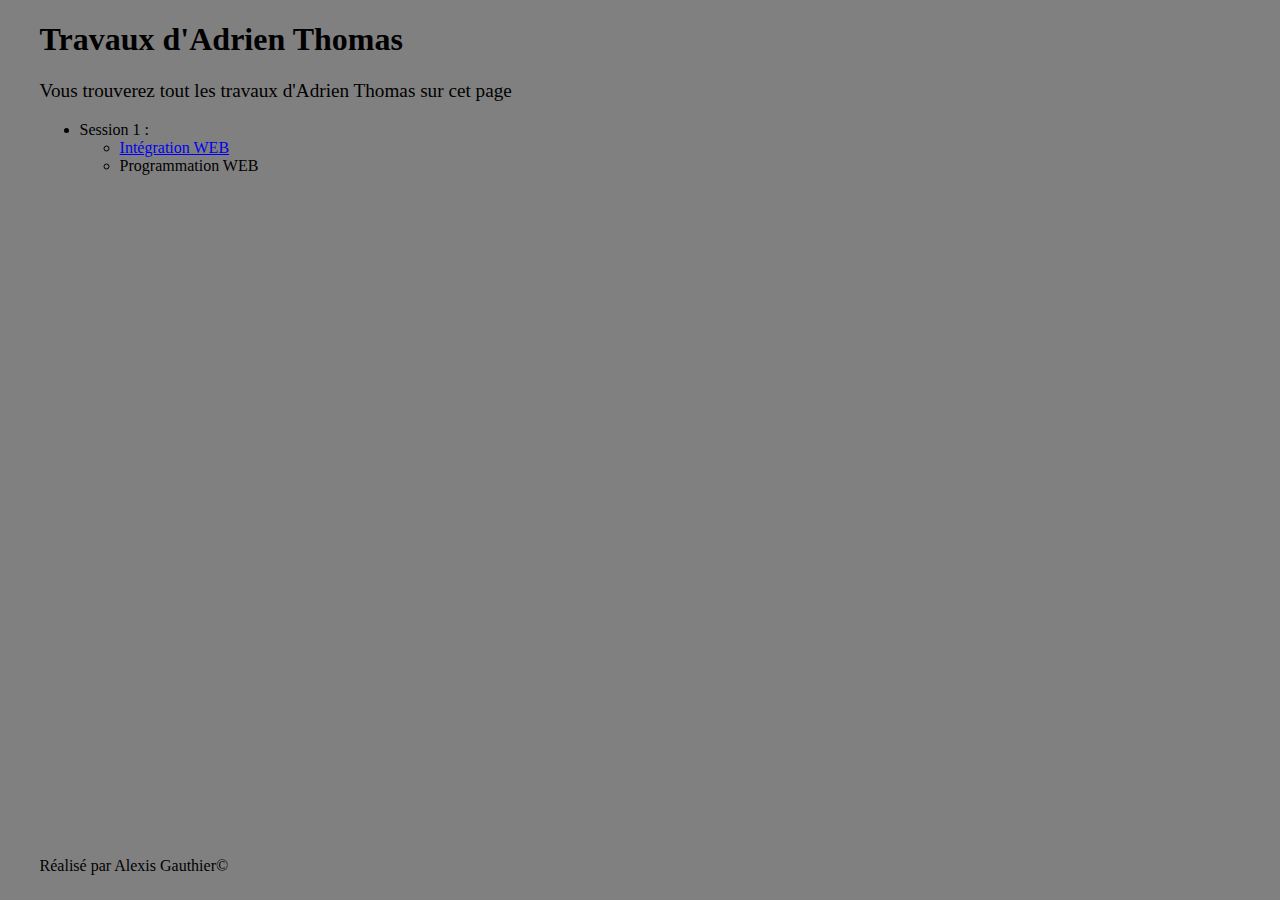
<file: etudiants/adrien/index.html>
<!DOCTYPE html>
<html lang="en">
<head>
    <meta charset="UTF-8">
    <meta name="viewport" content="width=device-width, initial-scale=1.0">
    <title>Document</title>
    <link rel="stylesheet" href="css/style.css">
</head>
<body>
    <div class="container">

    
    <header>
        <h1>Travaux d'Adrien Thomas</h1>
        <p>Vous trouverez tout les travaux d'Adrien Thomas sur cet page</p>
    </header>
    <main>
        <ul>
            <li>
                Session 1 : <br>
                <ul>
                    <li><a href="TP1/index.html" target="_blank">Intégration WEB</a></li>
                    <li>Programmation WEB</li>
                </ul>
            </li>
        </ul>
    </main>
    <footer>
        <p>Réalisé par Alexis Gauthier©</p>
    </footer>
</div>
</body>
</html>
</file>
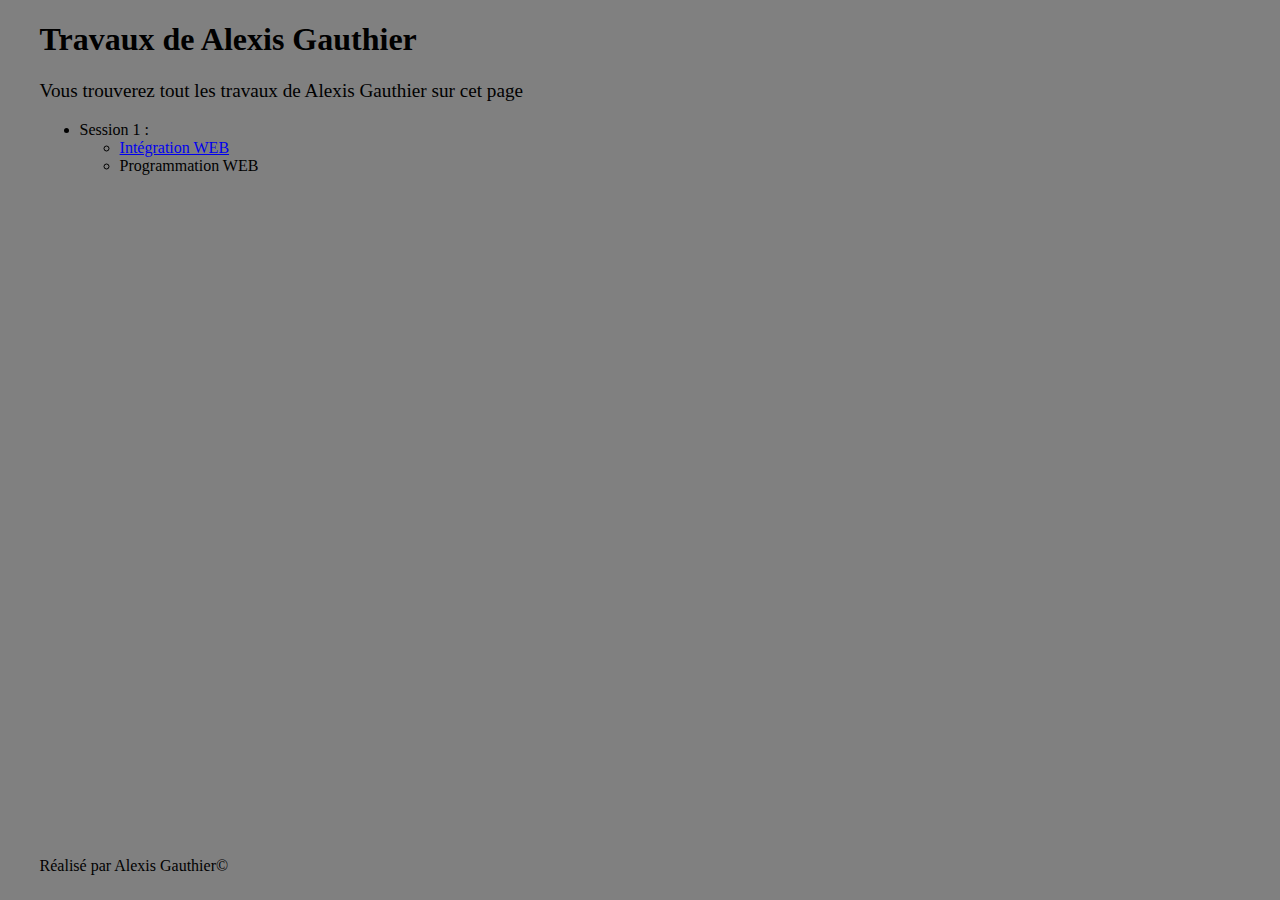
<file: etudiants/alexis/index.html>
<!DOCTYPE html>
<html lang="en">
<head>
    <meta charset="UTF-8">
    <meta name="viewport" content="width=device-width, initial-scale=1.0">
    <title>Document</title>
    <link rel="stylesheet" href="css/style.css">
</head>
<body>
    <div class="container">

    
    <header>
        <h1>Travaux de Alexis Gauthier</h1>
        <p>Vous trouverez tout les travaux de Alexis Gauthier sur cet page</p>
    </header>
    <main>
        <ul>
            <li>
                Session 1 : <br>
                <ul>
                    <li><a href="TP1/index.html" target="_blank">Intégration WEB</a></li>
                    <li>Programmation WEB</li>
                </ul>
            </li>
        </ul>
    </main>
    <footer>
        <p>Réalisé par Alexis Gauthier©</p>
    </footer>
</div>
</body>
</html>
</file>
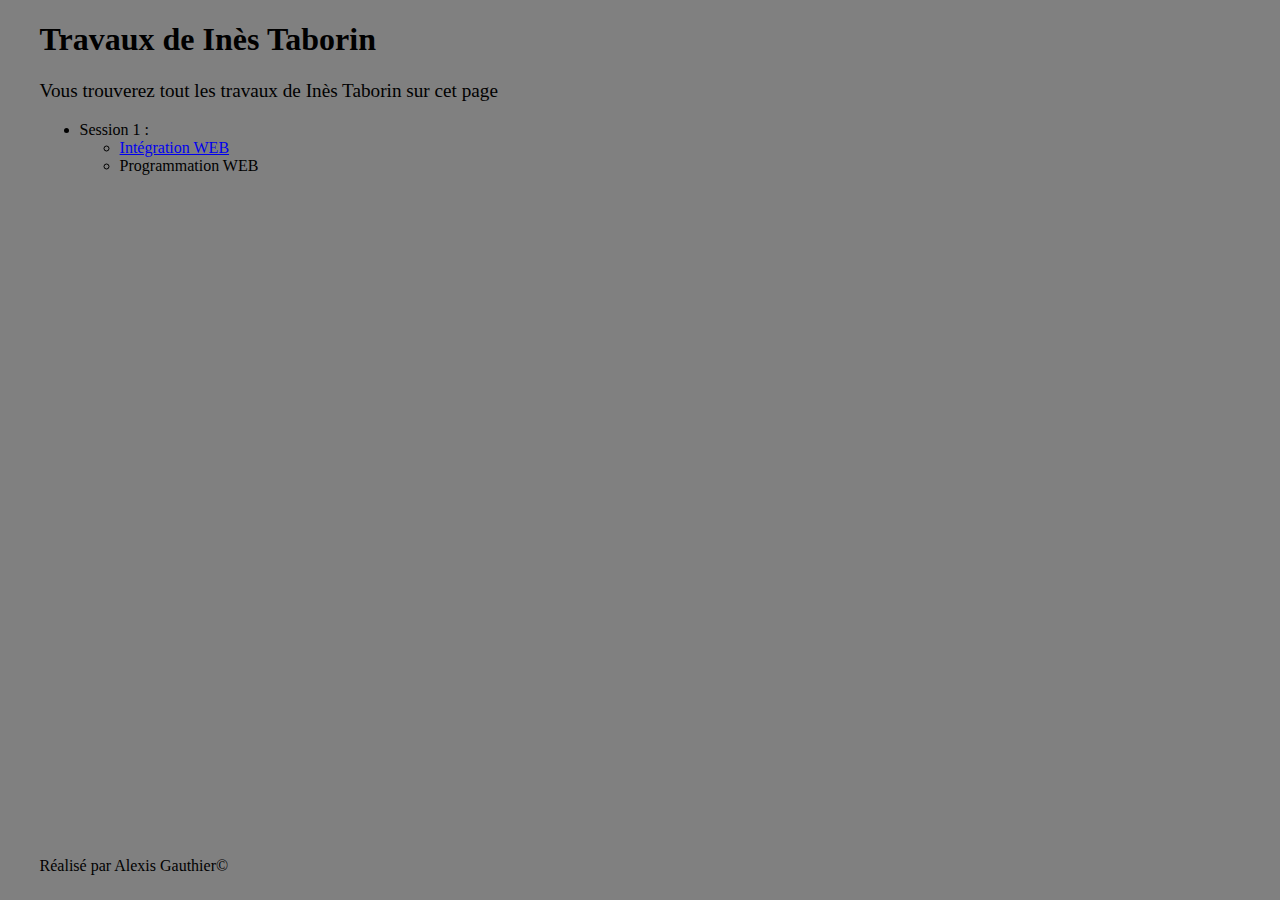
<file: etudiants/ines/index.html>
<!DOCTYPE html>
<html lang="en">
<head>
    <meta charset="UTF-8">
    <meta name="viewport" content="width=device-width, initial-scale=1.0">
    <title>Document</title>
    <link rel="stylesheet" href="css/style.css">
</head>
<body>
    <div class="container">

    
    <header>
        <h1>Travaux de Inès Taborin</h1>
        <p>Vous trouverez tout les travaux de Inès Taborin sur cet page</p>
    </header>
    <main>
        <ul>
            <li>
                Session 1 : <br>
                <ul>
                    <li><a href="TP1/index.html" target="_blank">Intégration WEB</a></li>
                    <li>Programmation WEB</li>
                </ul>
            </li>
        </ul>
    </main>
    <footer>
        <p>Réalisé par Alexis Gauthier©</p>
    </footer>
</div>
</body>
</html>
</file>
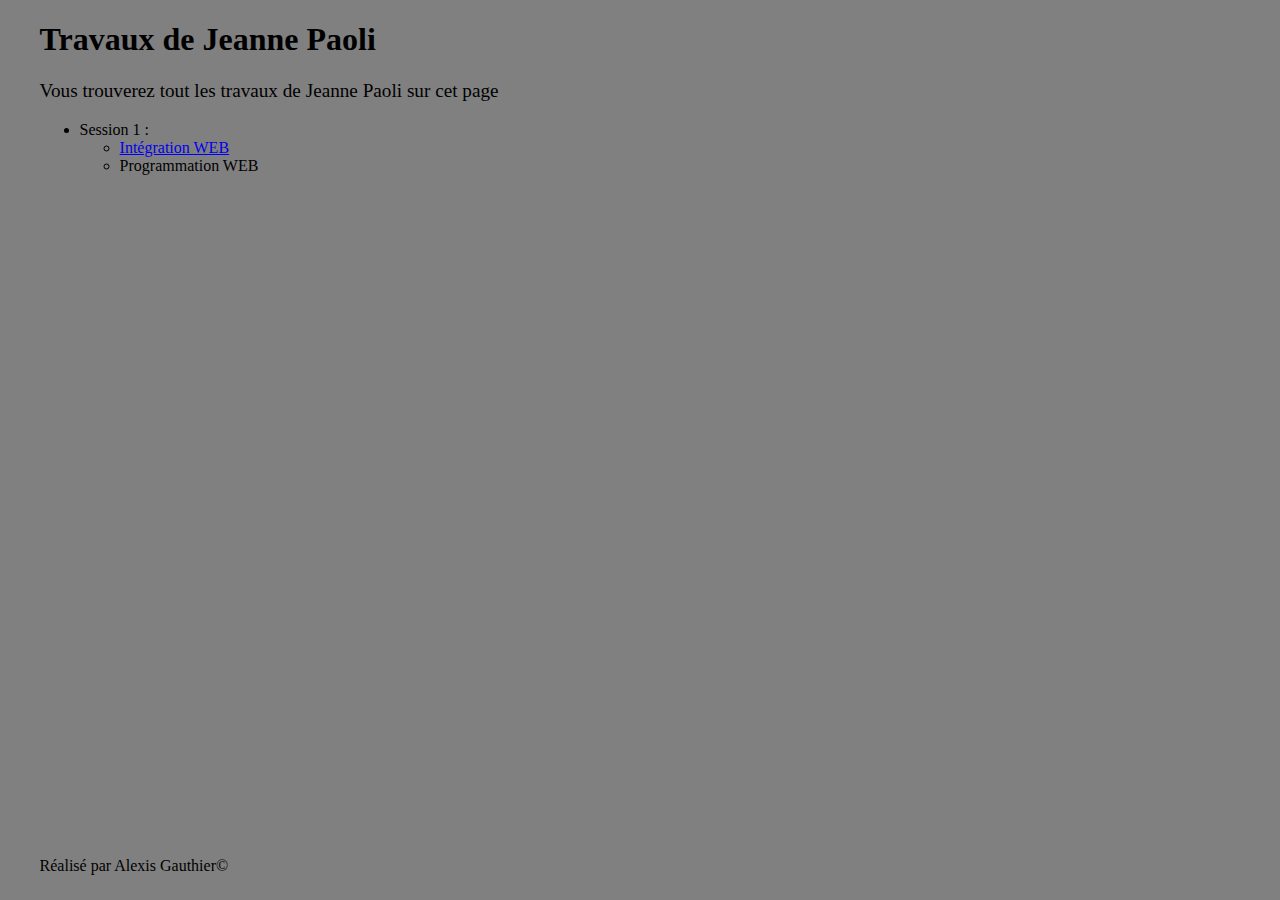
<file: etudiants/jeanne/index.html>
<!DOCTYPE html>
<html lang="en">
<head>
    <meta charset="UTF-8">
    <meta name="viewport" content="width=device-width, initial-scale=1.0">
    <title>Document</title>
    <link rel="stylesheet" href="css/style.css">
</head>
<body>
    <div class="container">

    
    <header>
        <h1>Travaux de Jeanne Paoli</h1>
        <p>Vous trouverez tout les travaux de Jeanne Paoli sur cet page</p>
    </header>
    <main>
        <ul>
            <li>
                Session 1 : <br>
                <ul>
                    <li><a href="TP1/index.html" target="_blank">Intégration WEB</a></li>
                    <li>Programmation WEB</li>
                </ul>
            </li>
        </ul>
    </main>
    <footer>
        <p>Réalisé par Alexis Gauthier©</p>
    </footer>
</div>
</body>
</html>
</file>
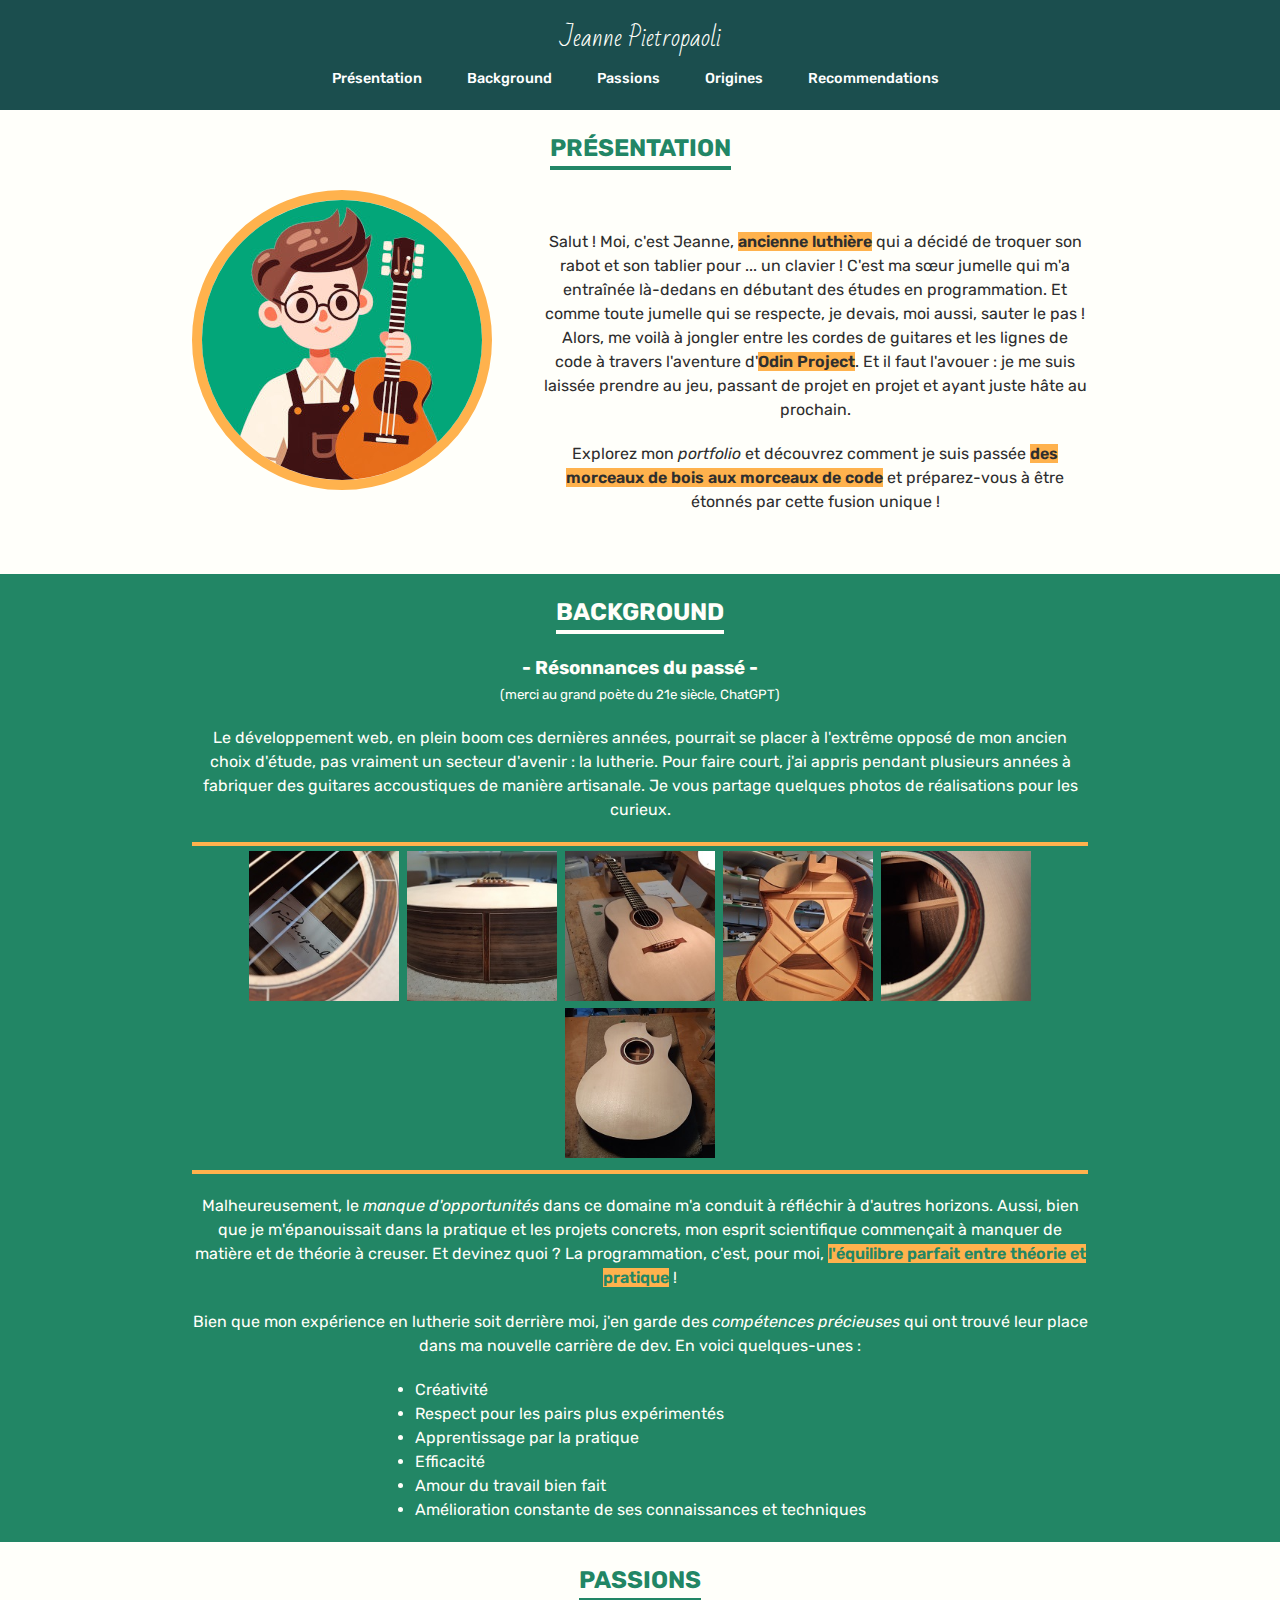
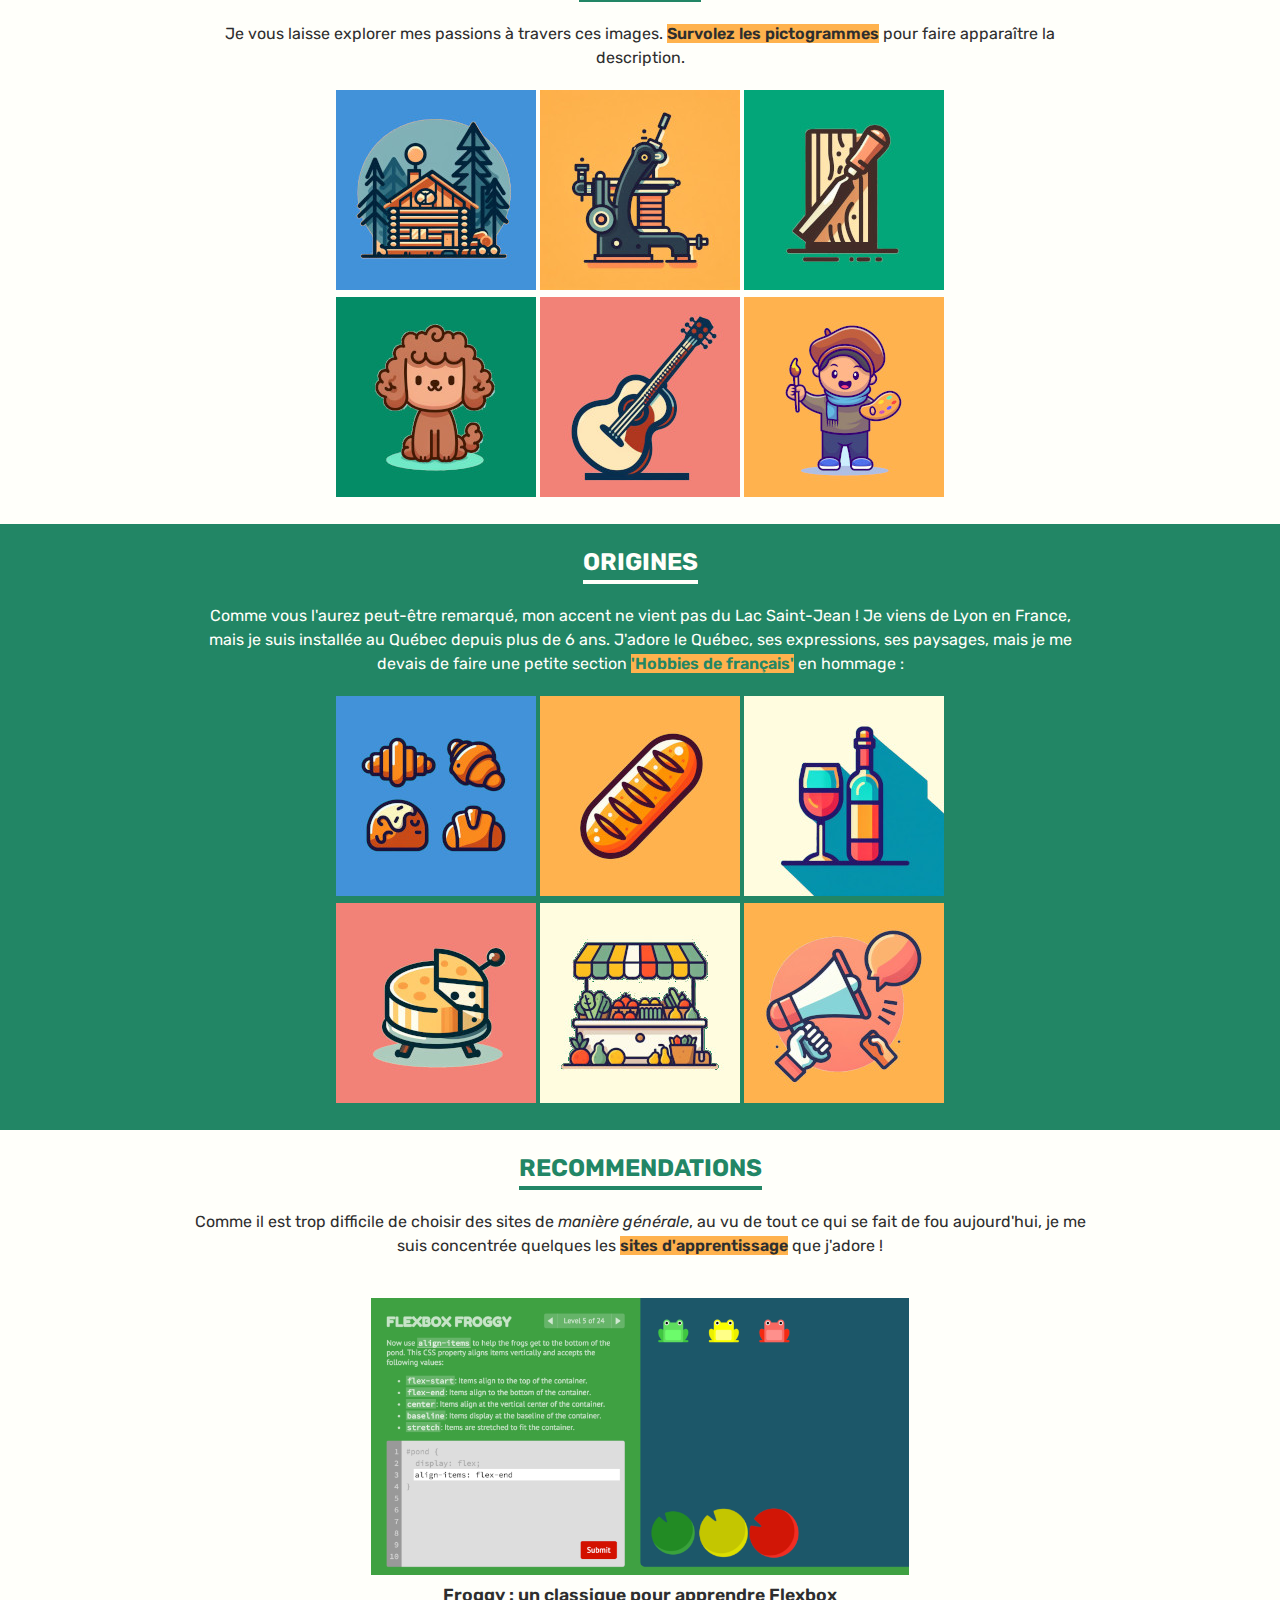
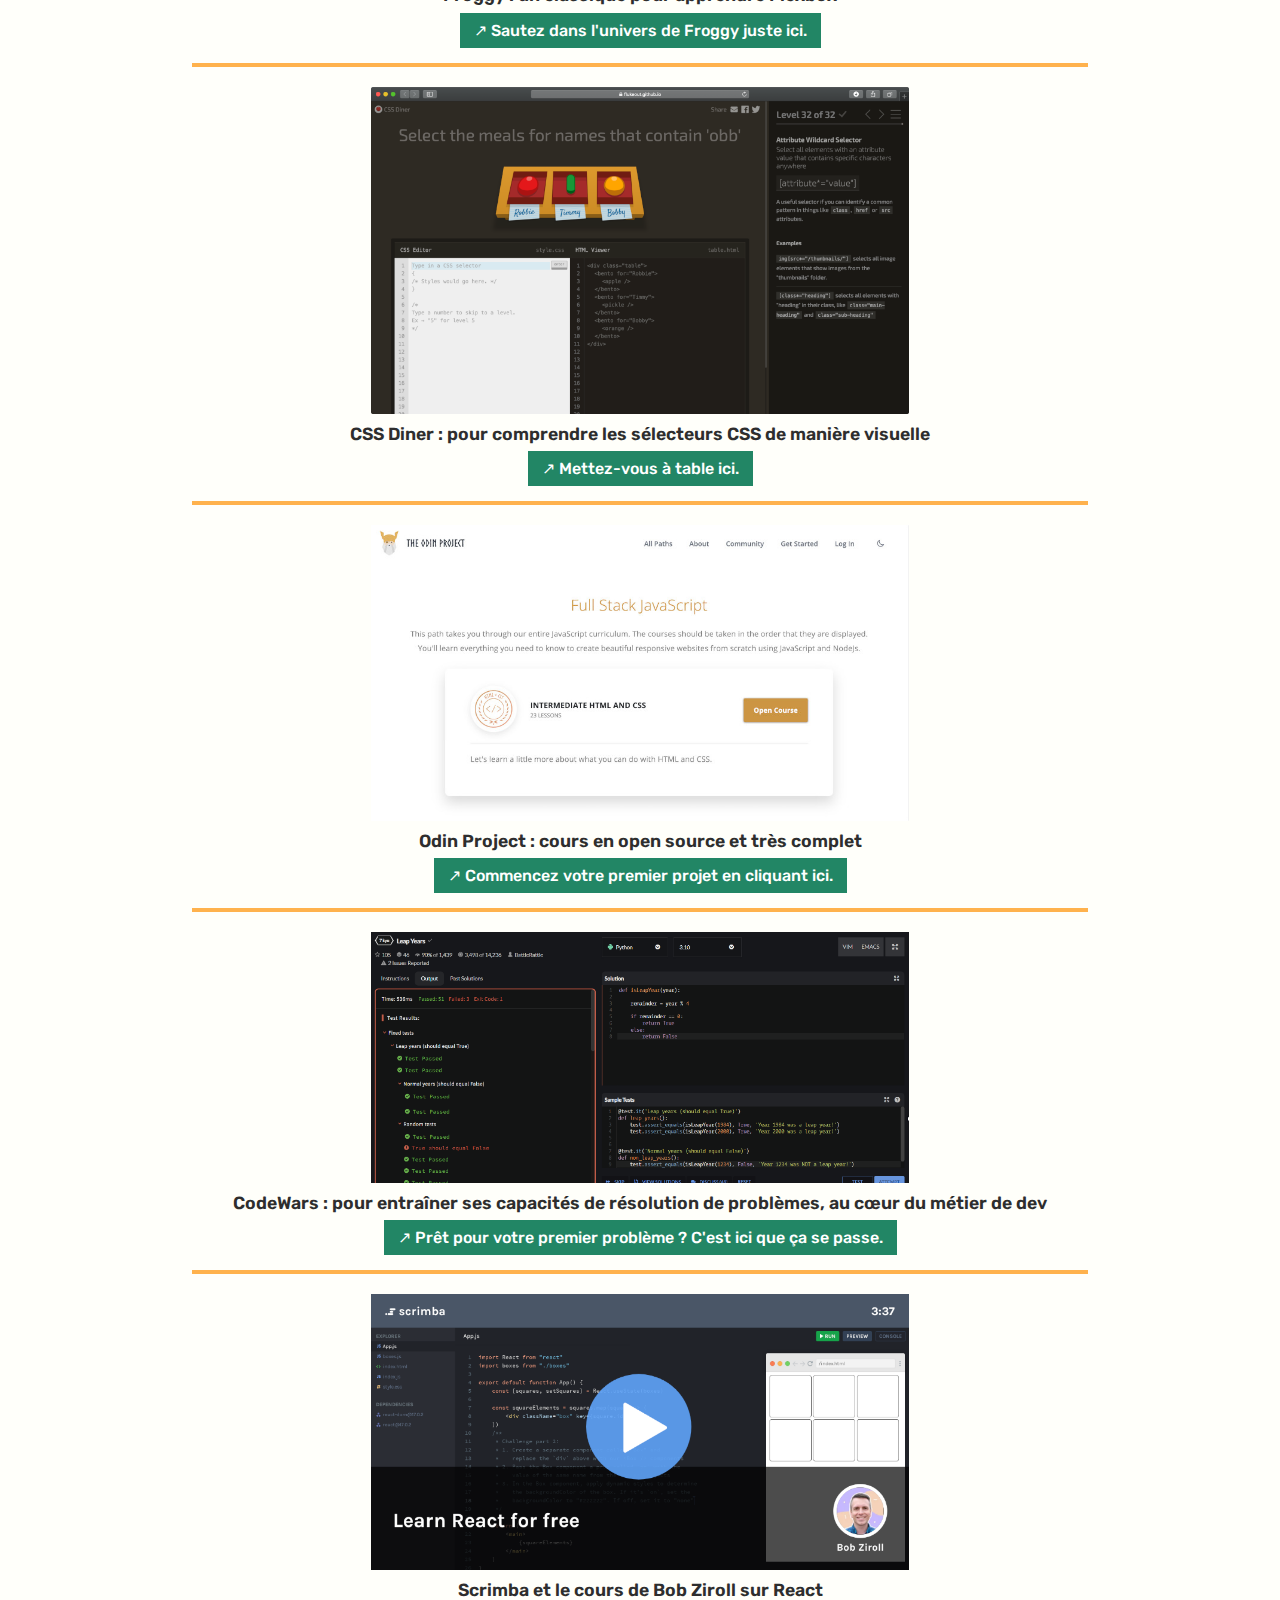
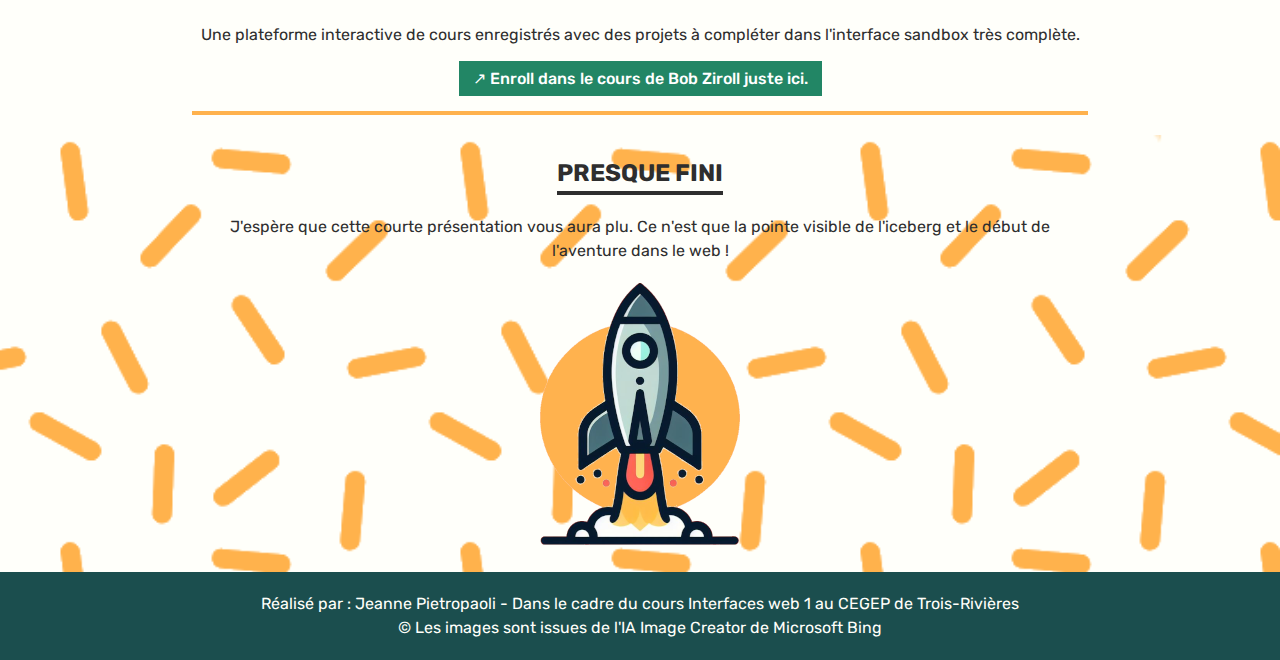
<file: etudiants/jeanne/TP1/index.html>
<!DOCTYPE html>
<html lang="fr">
<head>
    <meta charset="UTF-8">
    <meta name="viewport" content="width=device-width, initial-scale=1.0">
    <title>About me</title>
    <link rel="stylesheet" href="css/style.css">
    <link rel="icon" type="image/x-icon" href="images/favicon.png">
</head>
<body>
    <header>
        <div class="container">
            <h1>Jeanne Pietropaoli</h1>
            <nav>
                <ul>
                    <li><a href="#presentation">Présentation</a></li>
                    <li><a href="#background">Background</a></li>
                    <li><a href="#passions">Passions</a></li>
                    <li><a href="#origines">Origines</a></li>
                    <li><a href="#recommendations">Recommendations</a></li>
                </ul>
            </nav>
        </div>
    </header>

    <main>
        <section id="presentation">
            <div class="container">
                <h2>Présentation</h2>
                <img src="images/illustration-profil.jpg" alt="illustration numérique à partir d'un auto-portrait, une guitare à la main">
                <div class="presentation--paragraphs-container">
                    <p>
                        Salut ! Moi, c'est Jeanne, <strong>ancienne luthière</strong> qui a décidé de troquer son rabot et son tablier pour ... un clavier ! C'est ma sœur jumelle qui m'a entraînée là-dedans en débutant des études en programmation. Et comme toute jumelle qui se respecte, je devais, moi aussi, sauter le pas ! Alors, me voilà à jongler entre les cordes de guitares et les lignes de code à travers l'aventure d'<strong>Odin Project</strong>. Et il faut l'avouer : je me suis laissée prendre au jeu, passant de projet en projet et ayant juste hâte au prochain.
                    </p>
                    <p>
                        Explorez mon <em>portfolio</em> et découvrez comment je suis passée <strong>des morceaux de bois aux morceaux de code</strong> et préparez-vous à être étonnés par cette fusion unique !
                    </p>
                </div>
            </div>
        </section>

        <section id="background">
            <div class="container">
                <h2>Background</h2>
                <h3>- Résonnances du passé -</h3>
                <small>(merci au grand poète du 21e siècle, ChatGPT)</small>
                <p>
                    Le développement web, en plein boom ces dernières années, pourrait se placer à l'extrême opposé de mon ancien choix d'étude, pas vraiment un secteur d'avenir : la lutherie. Pour faire court, j'ai appris pendant plusieurs années à fabriquer des guitares accoustiques de manière artisanale. Je vous partage quelques photos de réalisations pour les curieux.
                </p>
                <div class="background--images-container">
                    <img src="images/guitare1.jpeg" alt="photo d'une rosace et étiquette d'une guitare">
                    <img src="images/guitare2.jpeg" alt="photo de la jointure basse d'une caisse de guitare">
                    <img src="images/guitare3.jpeg" alt="photo d'une guitare vue de haut">
                    <img src="images/guitare4.jpeg" alt="photo de l'intérieur d'une guitare en cours de fabrication">
                    <img src="images/guitare5.jpeg" alt="photo d'une rosace de guitare">
                    <img src="images/guitare6.jpeg" alt="photo du corps d'une guitare à pan coupé">
                </div>
                <p>
                    Malheureusement, le <em>manque d'opportunités</em> dans ce domaine m'a conduit à réfléchir à d'autres horizons. Aussi, bien que je m'épanouissait dans la pratique et les projets concrets, mon esprit scientifique commençait à manquer de matière et de théorie à creuser. Et devinez quoi ? La programmation, c'est, pour moi, <strong>l'équilibre parfait entre théorie et pratique</strong> !
                </p>
                <p>
                    Bien que mon expérience en lutherie soit derrière moi, j'en garde des <em>compétences précieuses</em> qui ont trouvé leur place dans ma nouvelle carrière de dev. En voici quelques-unes :
                </p>
                <ul>
                    <li>Créativité</li>
                    <li>Respect pour les pairs plus expérimentés</li>
                    <li>Apprentissage par la pratique</li>
                    <li>Efficacité</li>
                    <li>Amour du travail bien fait</li>
                    <li>Amélioration constante de ses connaissances et techniques</li>
                </ul>
            </div>
        </section>

        <section id="passions">
            <div class="container">
                <h2>Passions</h2>
                <p>Je vous laisse explorer mes passions à travers ces images. <strong>Survolez les pictogrammes</strong> pour faire apparaître la description.
                </p>
                <div class="container">
                    <figure>
                        <img src="images/pictogramme-chalet.jpg" alt="illustration numérique d'un chalet dans les bois">
                        <figcaption>La vie au chalet</figcaption>
                    </figure>
                    <figure>
                        <img src="images/pictogramme-machine-tattoo.jpg" alt="illustration numérique d'une machine à tatouer">
                        <figcaption>Le tatouage néotrad</figcaption>
                    </figure>
                    <figure>
                        <img src="images/pictogramme-ciseau-bois.jpg" alt="illustration numérique d'un ciseau à bois">
                        <figcaption>Le travail du bois</figcaption>
                    </figure>
                    <figure>
                        <img src="images/pictogramme-chien.jpg" alt="illustration numérique d'un chien">
                        <figcaption>Les chiens</figcaption>
                    </figure>
                    <figure>
                        <img src="images/pictogramme-guitare.jpg" alt="illustration numérique d'un guitare">
                        <figcaption>La guitare</figcaption>
                    </figure>
                    <figure>
                        <img src="images/pictogramme-peintre.jpg" alt="illustration numérique d'un peintre">
                        <figcaption>La peinture / dessin</figcaption>
                    </figure>
                </div>
            </div>
        </section>

        <section id="origines">
            <div class="container">
                <h2>Origines</h2>
                <p>
                    Comme vous l'aurez peut-être remarqué, mon accent ne vient pas du Lac Saint-Jean ! Je viens de Lyon en France, mais je suis installée au Québec depuis plus de 6 ans. J'adore le Québec, ses expressions, ses paysages, mais je me devais de faire une petite section <strong>'Hobbies de français'</strong> en hommage :
                </p>
                <div class="container">
                    <figure>
                        <img src="images/pictogramme-viennoiseries.jpg" alt="illustration numérique de viennoiseries">
                        <figcaption>Les viennoiseries</figcaption>
                    </figure>
                    <figure>
                        <img src="images/pictogramme-baguette.jpg" alt="illustration numérique d'une baguette de pain">
                        <figcaption>Les vraies baguettes</figcaption>
                    </figure>
                    <figure>
                        <img src="images/pictogramme-vin.jpg" alt="illustration numérique d'un verre et d'une bouteille de vin">
                        <figcaption>Piège : je ne bois pas !</figcaption>
                    </figure>
                    <figure>
                        <img src="images/pictogramme-fromage.jpg" alt="illustration numérique d'une meule de fromage">
                        <figcaption>Le fromage</figcaption>
                    </figure>
                    <figure>
                        <img src="images/pictogramme-marche.jpg" alt="illustration numérique d'un marché de fruits et légumes">
                        <figcaption>Les petits marchés</figcaption>
                    </figure>
                    <figure>
                        <img src="images/pictogramme-debat.jpg" alt="illustration numérique d'un mégaphone et d'une bulle de parole">
                        <figcaption>Les débats animés</figcaption>
                    </figure>
                </div>
            </div>
        </section>

        <section id="recommendations">
            <div class="container">
                <h2>Recommendations</h2>
                <p>Comme il est trop difficile de choisir des sites de <em>manière générale</em>, au vu de tout ce qui se fait de fou aujourd'hui, je me suis concentrée quelques les <strong>sites d'apprentissage</strong> que j'adore !</p>

                <figure>
                    <img src="images/froggy-screenshot.png" alt="screenshot du site Froggy">
                    <figcaption>
                        <h3>Froggy : un classique pour apprendre Flexbox</h3>
                        <a href="https://flexboxfroggy.com/#fr" target="_blank">&#x2197; Sautez dans l'univers de Froggy juste ici.</a>
                    </figcaption>
                </figure>

                <figure>
                    <img src="images/css-diner-screenshot.png" alt="screenshot du CSS Diner">
                    <figcaption>
                        <h3>CSS Diner : pour comprendre les sélecteurs CSS de manière visuelle</h3>
                        <a href="https://flukeout.github.io/" target="_blank">&#x2197; Mettez-vous à table ici.</a>
                    </figcaption>
                </figure>

                <figure>
                    <img src="images/odin-project-screenshot.jpg" alt="screenshot du site Odin Project">
                    <figcaption>
                        <h3>Odin Project : cours en open source et très complet</h3>
                        <a href="https://www.theodinproject.com/" target="_blank">&#x2197; Commencez votre premier projet en cliquant ici.</a>
                    </figcaption>
                </figure>

                <figure>
                    <img src="images/codewars-screenshot.png" alt="screenshot du site CodeWars">
                    <figcaption>
                        <h3>CodeWars : pour entraîner ses capacités de résolution de problèmes, au cœur du métier de dev</h3>
                        <a href="https://www.codewars.com/" target="_blank">&#x2197; Prêt pour votre premier problème ? C'est ici que ça se passe.</a>
                    </figcaption>
                </figure>

                <figure>
                    <img src="images/scrimba-screenshot.png" alt="screenshot du site Scrimba">
                    <figcaption>
                        <h3>Scrimba et le cours de Bob Ziroll sur React</h3>
                        <p>Une plateforme interactive de cours enregistrés avec des projets à compléter dans l'interface sandbox très complète.</p>
                        <a href="https://scrimba.com/learn/learnreact" target="_blank">&#x2197; Enroll dans le cours de Bob Ziroll juste ici.</a>
                    </figcaption>
                </figure>
            </div>
        </section>

        <section id="conclusion">
            <div class="container">
                <h2>Presque fini</h2>
                <p>J'espère que cette courte présentation vous aura plu. Ce n'est que la pointe visible de l'iceberg et le début de l'aventure dans le web !</p>
                <img src="images/pictogramme-fusee.png" alt="illustration numérique d'une fusée">
            </div>
        </section>
    </main>


    <footer>
        <div class="container">
            <p>Réalisé par : Jeanne Pietropaoli - Dans le cadre du cours Interfaces web 1 au CEGEP de Trois-Rivières</p>
            <p>© Les images sont issues de l'IA Image Creator de Microsoft Bing</p>
        </div>
    </footer>

</body>
</html>
</file>
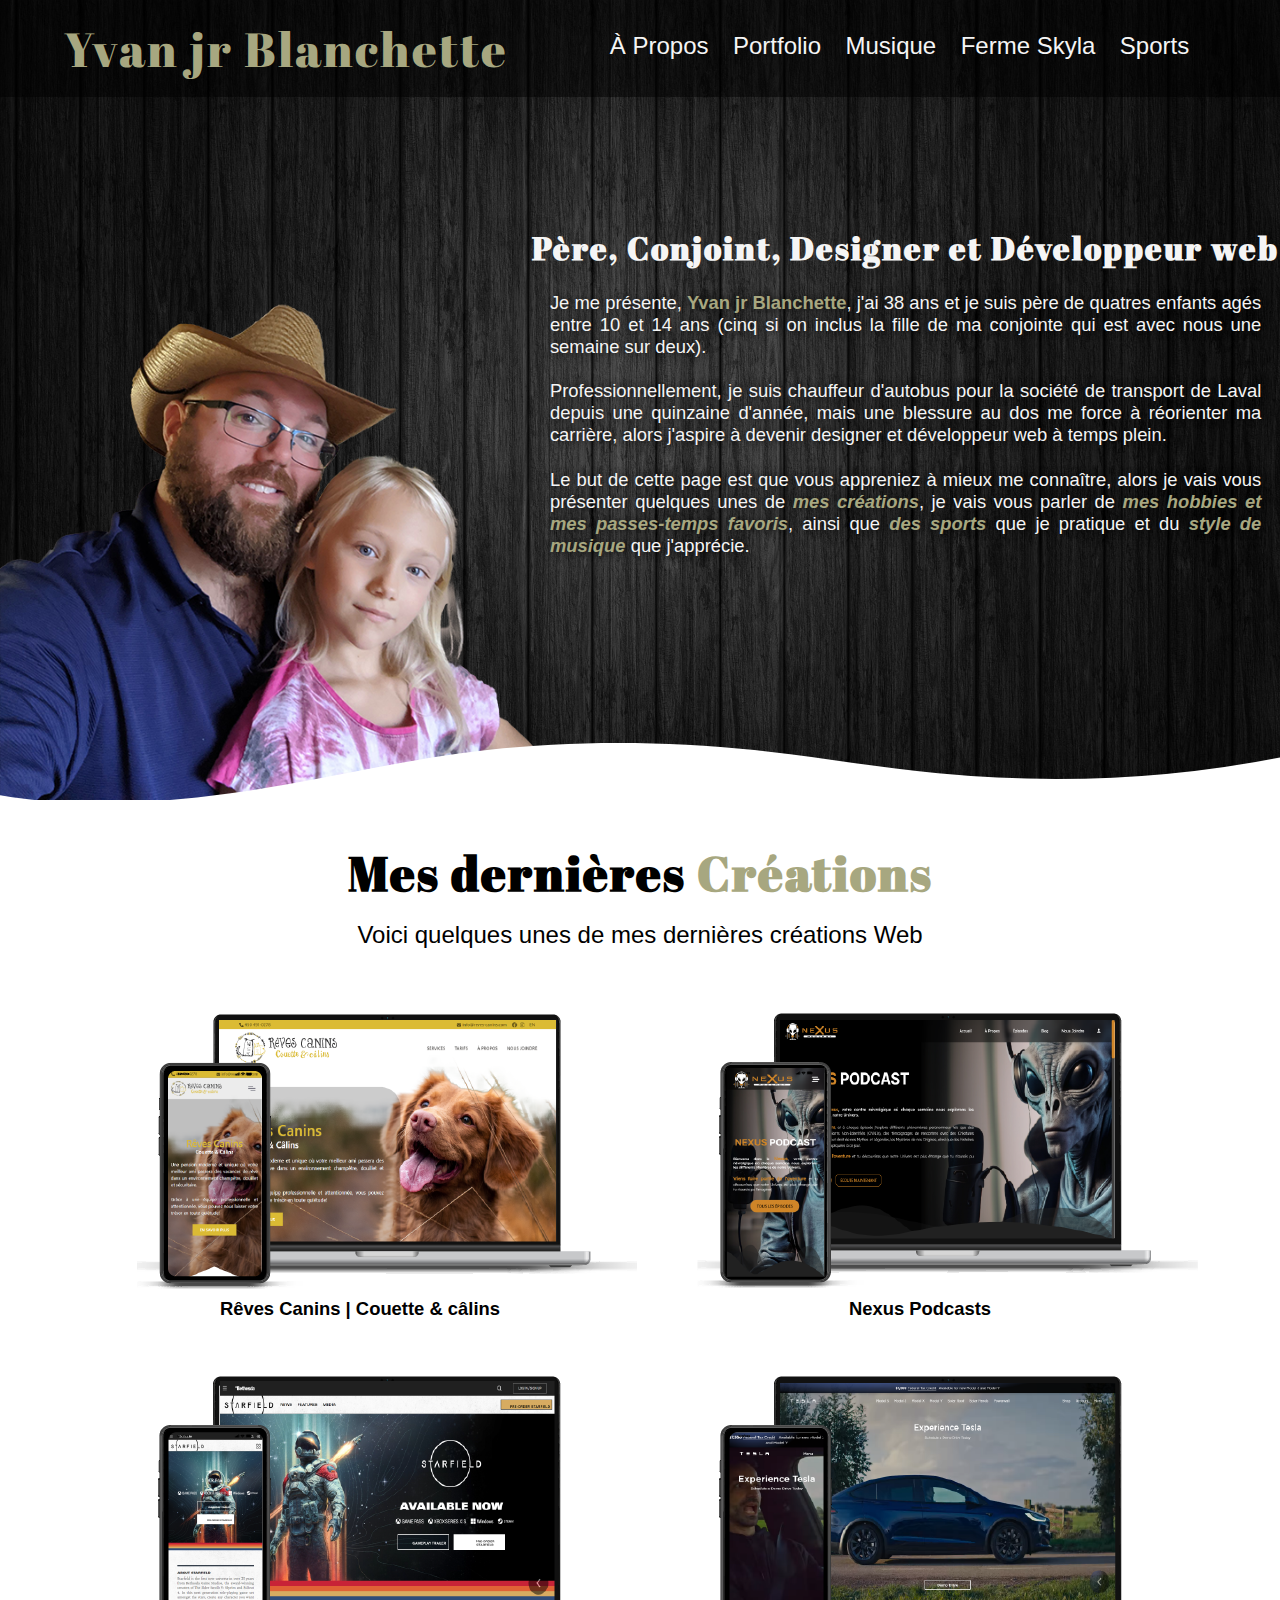
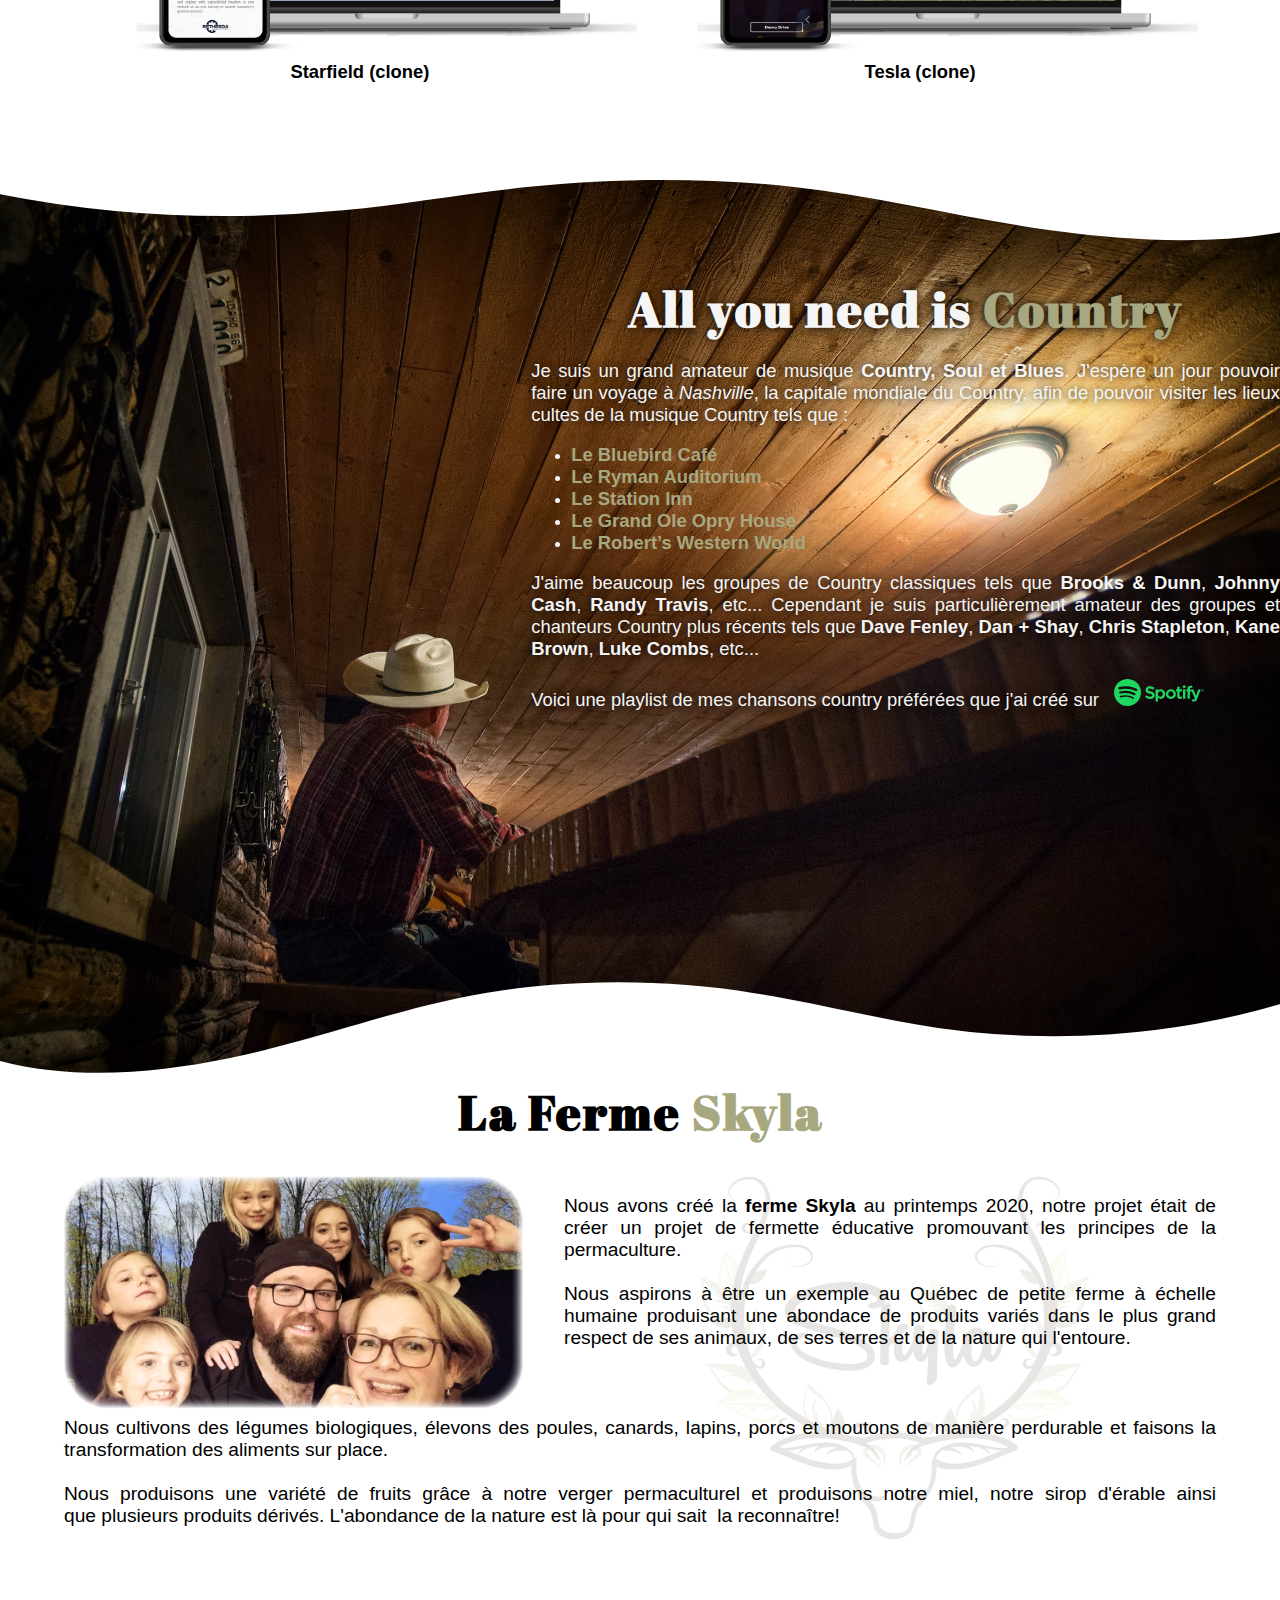
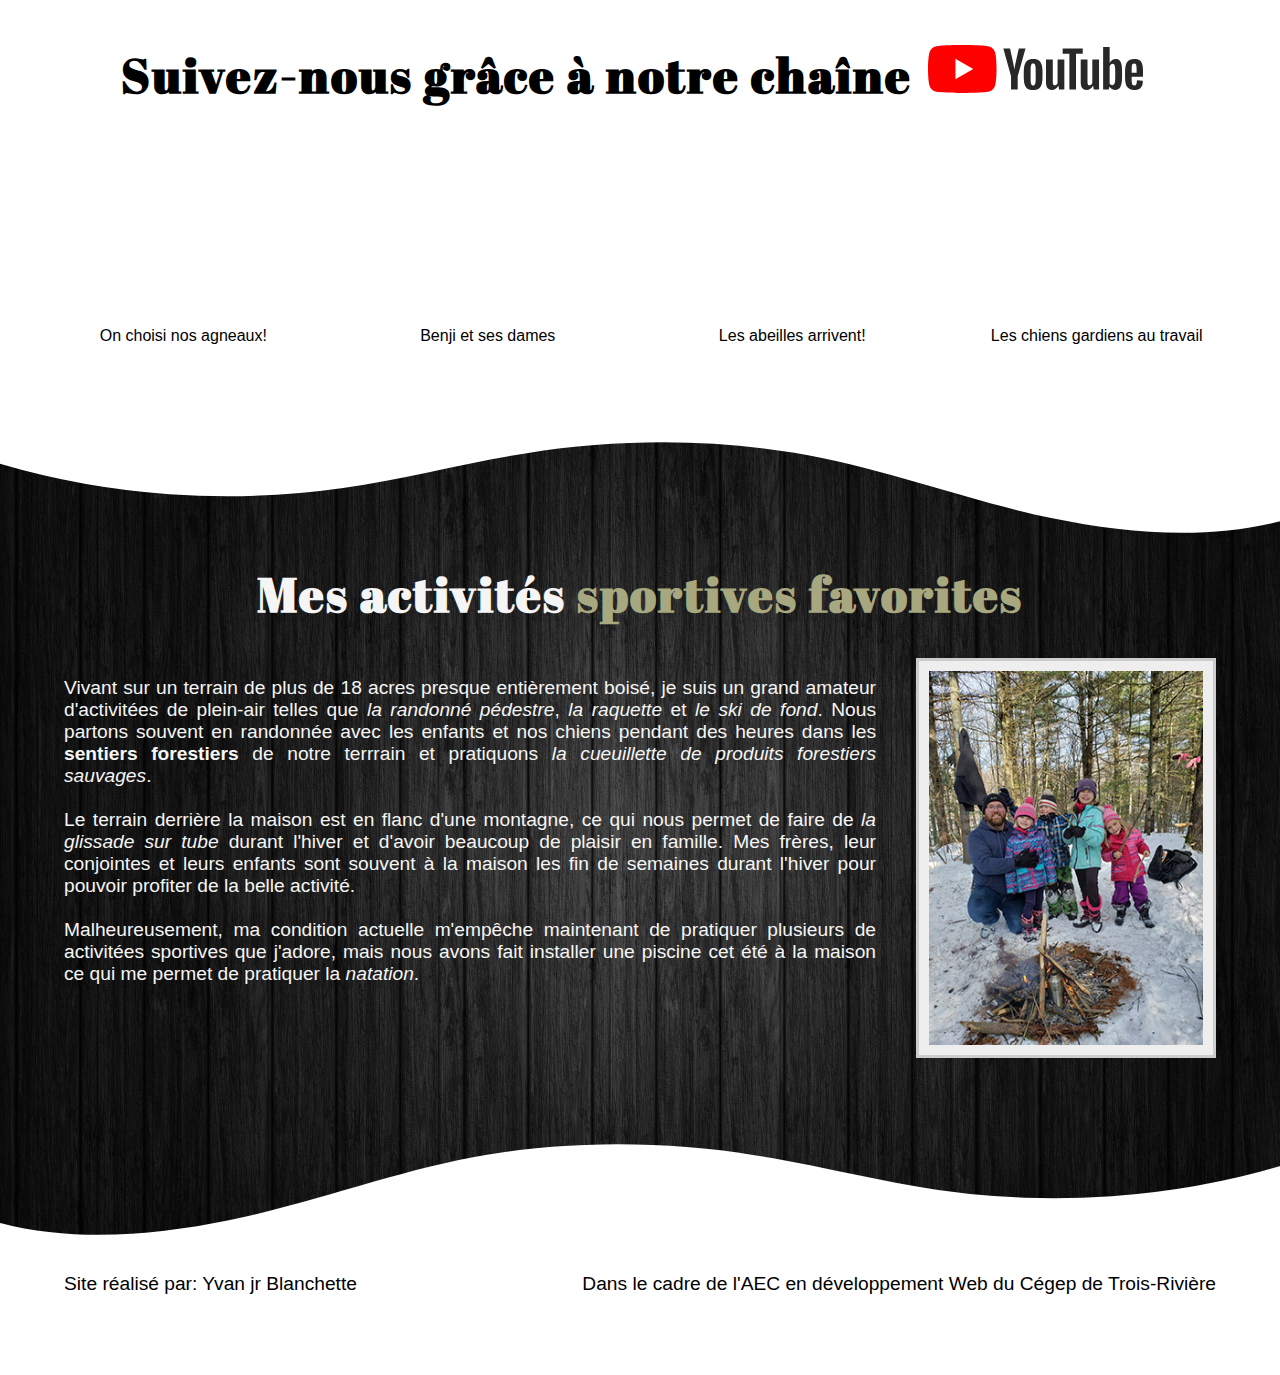
<file: etudiants/YvanjrBlanchette/IntegrationWeb1/TP1/index.html>
<!DOCTYPE html>
<html lang="en">

<head>
    <meta charset="UTF-8">
    <meta name="viewport" content="width=device-width, initial-scale=1.0">
    <title>TP1-Blanchette-Yvanjr</title>

    <link rel="stylesheet" href="style.css">

</head>

<body>
    <header>
        <!-- Navigation bar -->
        <nav>
            <a href="#" class="navbar-brand">Yvan jr Blanchette</a>
            <ul class="navbar-nav">
                <li class="nav-item"><a class="nav-link" href="#aboutMe">À Propos</a></li>
                <li class="nav-item"><a class="nav-link" href="#portfolio">Portfolio</a></li>
                <li class="nav-item"><a class="nav-link" href="#allYouNeedIsCountry">Musique</a></li>
                <li class="nav-item"><a class="nav-link" href="#SkylaFarm">Ferme Skyla</a></li>
                <li class="nav-item"><a class="nav-link" href="#sports">Sports</a></li>
            </ul>
        </nav>
    </header>





    <main>
        <!--! Aboutme section -->
        <section id="aboutMe">
            <div class="container">
                <!-- Content start -->
                <img class="about-img" src="./img/Yvan.png" alt="Photo de Yvan">
                <div class="box">
                    <h1>Père, Conjoint, Designer et Développeur web</h1>
                    <p>Je me présente, <span class="accent"><b>Yvan jr Blanchette</b></span>, j'ai 38 ans et je suis
                        père de
                        quatres enfants agés entre 10
                        et
                        14 ans (cinq si on
                        inclus la fille de ma conjointe qui est avec nous une semaine sur deux).</p>

                    <p>Professionnellement, je suis chauffeur d'autobus pour la société de transport de Laval depuis une
                        quinzaine d'année, mais une blessure au dos me force à réorienter ma carrière, alors j'aspire à
                        devenir designer et développeur web à temps plein.</p>

                    <p>Le but de cette page est que vous appreniez à mieux me connaître, alors je vais vous présenter
                        quelques unes de <a href="#portfolio"><em>mes créations</em></a>,
                        je vais vous parler de <a href="#SkylaFarm"><em>mes hobbies et mes passes-temps
                                favoris</em></a>, ainsi
                        que
                        <a href="#sports"><em>des sports</em></a> que je pratique et du <a
                            href="#allYouNeedIsCountry"><em>style de
                                musique</em></a> que
                        j'apprécie.
                    </p>
                </div>
            </div>
        </section>





        <!--! Portfolio section -->
        <section id="portfolio">
            <!-- Shape divider top -->
            <div class="Shape-divider-top">
                <svg data-name="Layer 1" xmlns="http://www.w3.org/2000/svg" viewBox="0 0 1200 180"
                    preserveAspectRatio="none">
                    <path
                        d="M985.66,92.83C906.67,72,823.78,31,743.84,14.19c-82.26-17.34-168.06-16.33-250.45.39-57.84,11.73-114,31.07-172,41.86A600.21,600.21,0,0,1,0,27.35V120H1200V95.8C1132.19,118.92,1055.71,111.31,985.66,92.83Z"
                        class="shape-fill"></path>
                </svg>
            </div>

            <div class="container">
                <!-- Content start -->
                <h2>Mes dernières <span class="accent">Créations</span></h2>
                <p>Voici quelques unes de mes dernières créations Web</p>

                <div class="thumbnails">
                    <a target="_blank" href="https://reves-canins.com">
                        <figure><img src="./img/Mockup-RevesCanins-clearBg.png" alt="Rêves Canins">
                            <figcaption>Rêves Canins | Couette & câlins</figcaption>
                        </figure>
                    </a>
                    <a target="_blank" href="https://evanswebdesign.tech/NexusPodcast/">
                        <figure><img src="./img/Mockup-NexusPC-clearBg.png" alt="Nexus Podcast">
                            <figcaption>Nexus Podcasts</figcaption>
                        </figure>
                    </a>
                    <a target="_blank" href="https://evanswebdesign.tech/Starfield/">
                        <figure><img src="./img/Mockup-Starfield-clearBg.png" alt="Starfield">
                            <figcaption>Starfield (clone)</figcaption>
                        </figure>
                    </a>
                    <a target="_blank" href="https://evanswebdesign.tech/Tesla/">
                        <figure><img src="./img/Mockup-Tesla-clearBg.png" alt="Tesla">
                            <figcaption>Tesla (clone)</figcaption>
                        </figure>
                    </a>
                </div>
            </div>

            <!-- Shape divider bottom -->
            <div class="Shape-divider-bottom">
                <svg data-name="Layer 1" xmlns="http://www.w3.org/2000/svg" viewBox="0 0 1200 180"
                    preserveAspectRatio="none">
                    <path
                        d="M321.39,56.44c58-10.79,114.16-30.13,172-41.86,82.39-16.72,168.19-17.73,250.45-.39C823.78,31,906.67,72,985.66,92.83c70.05,18.48,146.53,26.09,214.34,3V0H0V27.35A600.21,600.21,0,0,0,321.39,56.44Z"
                        class="shape-fill"></path>
                </svg>
            </div>
        </section>





        <!--! Music section -->
        <section id="allYouNeedIsCountry">
            <div class="container">
                <!-- Content start -->
                <div class="box">
                    <h2>All you need is <span class="accent">Country</span></h2>
                    <p>Je suis un grand amateur de musique <b>Country, Soul et Blues</b>. J'espère un jour pouvoir faire
                        un
                        voyage à <em>Nashville</em>, la capitale mondiale du Country, afin de pouvoir visiter les lieux
                        cultes de
                        la musique Country tels que : </p>
                    <ul>
                        <li><a href="https://bluebirdcafe.com/" target="_blank">Le Bluebird Café</a></li>
                        <li><a href="https://www.ryman.com/" target="_blank">Le Ryman Auditorium</a></li>
                        <li><a href="https://stationinn.com/" target="_blank">Le Station Inn</a></li>
                        <li><a href="https://www.opry.com/" target="_blank">Le Grand Ole Opry House</a></li>
                        <li><a href="https://robertswesternworld.com/" target="_blank">Le Robert’s Western World</a>
                        </li>
                    </ul>

                    <p>J'aime beaucoup les groupes de Country classiques tels que <b>Brooks & Dunn</b>, <b>Johnny
                            Cash</b>, <b>Randy
                            Travis</b>, etc... Cependant je suis particulièrement amateur des groupes et chanteurs
                        Country plus
                        récents
                        tels que <b>Dave Fenley</b>, <b>Dan + Shay</b>, <b>Chris Stapleton</b>, <b>Kane Brown</b>,
                        <b>Luke Combs</b>, etc...
                    </p>

                    <p>Voici une playlist de mes chansons country préférées que j'ai créé sur <a
                            href="https://open.spotify.com/playlist/66R1NEJBXSsxKLlH2PSQtF?si=31b754000c53440f"
                            target="_blank"><img src="./img/Spotify_logo.svg" alt="Spotify Logo"></a></p>
                    <div class="Spotify-player">
                        <iframe style="border-radius:12px"
                            src="https://open.spotify.com/embed/playlist/66R1NEJBXSsxKLlH2PSQtF?utm_source=generator&theme=0"
                            width="650" height="152" frameBorder="0" allowfullscreen=""
                            allow="autoplay; clipboard-write; encrypted-media; fullscreen; picture-in-picture"
                            loading="lazy"></iframe>
                    </div>
                </div>
            </div>
        </section>





        <!--! Skyla farm section -->
        <section id="SkylaFarm">
            <!-- Shape divider top -->
            <div class="Shape-divider-top">
                <svg data-name="Layer 1" xmlns="http://www.w3.org/2000/svg" viewBox="0 0 1200 120"
                    preserveAspectRatio="none">
                    <path
                        d="M985.66,92.83C906.67,72,823.78,31,743.84,14.19c-82.26-17.34-168.06-16.33-250.45.39-57.84,11.73-114,31.07-172,41.86A600.21,600.21,0,0,1,0,27.35V120H1200V95.8C1132.19,118.92,1055.71,111.31,985.66,92.83Z"
                        class="shape-fill"></path>
                </svg>
            </div>


            <div class="container">
                <!-- Content start -->
                <div class="title">
                    <h2>La Ferme <span class="accent">Skyla</span></h2>
                </div>
                <a href="https://www.youtube.com/@fermeskyla1341"><img src="./img/Skyla_logo.svg" class="logo"
                        alt="Skyla logo"></a>

                <div class="description">
                    <img src="./img/Skyla-family.png" alt="Photo de famille">
                    <p>Nous avons créé la <b>ferme Skyla</b> au
                        printemps 2020, notre projet était de créer un projet de fermette éducative promouvant les
                        principes de la permaculture.<br><br>

                        ​Nous aspirons à être un exemple au Québec de petite ferme à échelle humaine produisant une
                        abondace de produits variés
                        dans le plus grand respect de ses animaux, de ses terres et de la nature qui l'entoure.</p>

                    <p class="clearFloat">Nous cultivons des légumes biologiques, élevons des poules, canards, lapins,
                        porcs et moutons de
                        manière perdurable et faisons la transformation des aliments sur place.<br><br>

                        Nous produisons une variété de fruits grâce à notre verger permaculturel et produisons notre
                        miel,
                        notre sirop d'érable ainsi que plusieurs produits dérivés. L'abondance de la nature est là pour
                        qui sait  la reconnaître!</p>
                </div>
            </div>

            <h3><span>Suivez-nous grâce à notre chaîne</span><a href="https://www.youtube.com/@fermeskyla1341"><img
                        src="./img/YouTube_Logo.svg" alt="YouTube Logo"></a>
            </h3>

            <div class="youtube-player">
                <figure>
                    <iframe width="300" height="168" src="https://www.youtube.com/embed/qRMp0OleFvI?si=7wXNVGkfuK8RUWRQ"
                        title="YouTube video player" frameborder="0"
                        allow="accelerometer; autoplay; clipboard-write; encrypted-media; gyroscope; picture-in-picture; web-share"
                        allowfullscreen></iframe>
                    <figcaption>On choisi nos agneaux!</figcaption>
                </figure>
                <figure>
                    <iframe width="300" height="168" src="https://www.youtube.com/embed/BfM_GWhUGIg?si=7J2GlNyEzdrEJXKp"
                        title="YouTube video player" frameborder="0"
                        allow="accelerometer; autoplay; clipboard-write; encrypted-media; gyroscope; picture-in-picture; web-share"
                        allowfullscreen></iframe>
                    <figcaption>Benji et ses dames</figcaption>
                </figure>
                <figure>
                    <iframe width="300" height="168" src="https://www.youtube.com/embed/tv7FG-S3dy4?si=K4Tb7oFymoHyTYn6"
                        title="YouTube video player" frameborder="0"
                        allow="accelerometer; autoplay; clipboard-write; encrypted-media; gyroscope; picture-in-picture; web-share"
                        allowfullscreen></iframe>
                    <figcaption>Les abeilles arrivent!</figcaption>
                </figure>
                <figure>
                    <iframe width="300" height="168" src="https://www.youtube.com/embed/RgEjYUSB6V4?si=iJMsJqCMO_KhTxIJ"
                        title="YouTube video player" frameborder="0"
                        allow="accelerometer; autoplay; clipboard-write; encrypted-media; gyroscope; picture-in-picture; web-share"
                        allowfullscreen></iframe>
                    <figcaption>Les chiens gardiens au travail</figcaption>
                </figure>
            </div>

            <!-- Shape divider bottom -->
            <div class="Shape-divider-bottom">
                <svg data-name="Layer 1" xmlns="http://www.w3.org/2000/svg" viewBox="0 0 1200 120"
                    preserveAspectRatio="none">
                    <path
                        d="M321.39,56.44c58-10.79,114.16-30.13,172-41.86,82.39-16.72,168.19-17.73,250.45-.39C823.78,31,906.67,72,985.66,92.83c70.05,18.48,146.53,26.09,214.34,3V0H0V27.35A600.21,600.21,0,0,0,321.39,56.44Z"
                        class="shape-fill"></path>
                </svg>
            </div>
        </section>





        <!--! Sports section -->
        <section id="sports">
            <div class="container">
                <div class="title">
                    <h2>Mes activités <span class="accent">sportives favorites</span></h2>
                </div>
                <div class="description">
                    <div class="picture-frame"><img src="./img/randonnee.jpg" alt="Photo de famille"></div>
                    <p>Vivant sur un terrain de plus de 18 acres presque entièrement boisé, je suis un grand amateur
                        d'activitées de plein-air telles que <em>la randonné pédestre</em>, <em>la raquette</em> et
                        <em>le ski de fond</em>. Nous
                        partons souvent en randonnée avec les enfants et nos chiens pendant des heures dans les
                        <b>sentiers
                            forestiers</b> de notre terrrain et pratiquons <em>la cueuillette de produits forestiers
                            sauvages</em>.<br><br>

                        Le terrain derrière la maison est en flanc d'une montagne, ce qui nous permet
                        de faire de <em>la glissade sur tube</em> durant l'hiver et d'avoir beaucoup de plaisir en
                        famille. Mes
                        frères, leur conjointes et leurs enfants sont souvent à la maison les fin de semaines durant
                        l'hiver pour pouvoir profiter de la belle activité.<br><br>

                        Malheureusement, ma condition actuelle m'empêche maintenant de pratiquer plusieurs de activitées
                        sportives que j'adore, mais nous avons fait installer une piscine cet été à la maison ce qui me
                        permet de pratiquer la <em>natation</em>.
                    </p>
                </div>
            </div>
        </section>
    </main>





    <!--! Footer section -->
    <footer>
        <!-- Shape divider top -->
        <div class="Shape-divider-top">
            <svg data-name="Layer 1" xmlns="http://www.w3.org/2000/svg" viewBox="0 0 1200 120"
                preserveAspectRatio="none">
                <path
                    d="M985.66,92.83C906.67,72,823.78,31,743.84,14.19c-82.26-17.34-168.06-16.33-250.45.39-57.84,11.73-114,31.07-172,41.86A600.21,600.21,0,0,1,0,27.35V120H1200V95.8C1132.19,118.92,1055.71,111.31,985.66,92.83Z"
                    class="shape-fill"></path>
            </svg>
        </div>

        <div class="container">
            <span class="contentA">Site réalisé par: Yvan jr Blanchette</span>
            <span class="contentB">Dans le cadre de
                l'AEC en
                développement Web du
                Cégep de Trois-Rivière</span>
        </div>
    </footer>

</body>

</html>
</file>
<file: etudiants/adrien/css/style.css>
body{
    .container{
        width: 95%;
        margin: 0 auto;
    }
    background-color: gray;
    & header{
        & h1{
            
        }
        & p{
            font-size: larger;
        }
    }
    & main{
        min-height: 80vh;
    }
    & footer{

    }
}
</file>
<file: etudiants/alexis/css/style.css>
body{
    .container{
        width: 95%;
        margin: 0 auto;
    }
    background-color: gray;
    & header{
        & h1{
            
        }
        & p{
            font-size: larger;
        }
    }
    & main{
        min-height: 80vh;
    }
    & footer{

    }
}
</file>
<file: etudiants/ines/css/style.css>
body{
    .container{
        width: 95%;
        margin: 0 auto;
    }
    background-color: gray;
    & header{
        & h1{
            
        }
        & p{
            font-size: larger;
        }
    }
    & main{
        min-height: 80vh;
    }
    & footer{

    }
}
</file>
<file: etudiants/jeanne/css/style.css>
body{
    .container{
        width: 95%;
        margin: 0 auto;
    }
    background-color: gray;
    & header{
        & h1{
            
        }
        & p{
            font-size: larger;
        }
    }
    & main{
        min-height: 80vh;
    }
    & footer{

    }
}
</file>
<file: etudiants/jeanne/TP1/css/style.css>
@import url('https://fonts.googleapis.com/css2?family=Rubik:ital,wght@0,300;0,400;0,500;0,600;0,700;0,800;0,900;1,300;1,400;1,500;1,600;1,700;1,800;1,900&display=swap');
@import url('https://fonts.googleapis.com/css2?family=Bad+Script&display=swap');

/* général */

* {
    margin: 0;
    padding: 0;
    line-height: 1.5;
}

body {
    font-family: 'Rubik', sans-serif;
}

.container {
    width: 70%;
    max-width: 1200px;
    margin: 0 auto;
    text-align: center;
}

strong {
    font-weight: 600;
    background-color: rgb(255,178,77);
}

/* header */

header,
footer {
    background-color: rgb(27, 78, 78);
    color: rgb(255, 255, 250);
    padding: 20px 0px;
}

nav {
    margin-top: 10px;
}

nav li {
    display: inline-block;
    margin-right: 1%;
}

nav a {
    text-decoration: none;
    color: white;
    font-size: 0.9rem;
    font-weight: 500;
    padding: 5px 12px;
    border-radius: 5px;
    border: 4px solid transparent;
}

nav a:hover {
    border-color: rgb(255,178,77);
}

header h1 {
    font-size: 1.5rem;
    font-weight: 500;
    font-family: 'Bad Script', cursive;
}

/* section- général */

section {
    padding: 20px 0;
}

section h2 {
    text-transform: uppercase;
    width: max-content;
    margin: 0 auto;
    margin-bottom: 20px;
    border-bottom-width: 4px;
    border-bottom-style: solid;
}

section p {
    margin: 20px 0;
}

section:nth-child(odd) {
    background-color: rgb(255, 255, 250);
    color: rgb(46, 46, 46);
}

section:nth-child(odd) h2 {
    color: rgb(34, 134, 101);
    border-bottom-color: rgb(34, 134, 101);
}

section:nth-child(even) {
    background-color: rgb(34, 134, 101);
    color: rgb(255, 255, 250);
}

section:nth-child(even) strong {
    color: rgb(34, 134, 101);
   
}

/* section 1 - présentation */

#presentation {
    overflow: hidden;
}

.presentation--paragraphs-container {
    padding: 20px 0;
}

#presentation img {
    float: left;
    border-radius: 50%;
    border: 10px solid rgb(255,178,77);
    margin-right: 50px;
    margin-bottom: 20px;
}

/* section 2 - background */

#background {
    clear: both;
}

.background--images-container {
    padding: 5px 0;
    border-top: 4px solid rgb(255,178,77);
    border-bottom: 4px solid rgb(255,178,77);
}

#background img {
    width: 150px;
    height: auto;
    margin: 0 2px;
}

#background ul {
    width: fit-content;
    text-align: left;
    margin: 0 auto;
}

/* section 3 et 4 - gestion des cards */

#passions figure,
#origines figure {
    cursor: pointer;
    display: inline-block;
    width: 200px;
    height: 200px;
    position: relative;
}

#passions figcaption,
#origines figcaption {
    box-sizing: border-box;
    visibility: hidden;
    position: absolute;
    width: 200px;
    height: 200px;
    top: 0;
    background-color: rgba(250,250,250,0.75);
    padding: 90px 5px;
    color: rgb(87, 87, 87);
    font-weight: 600;
}

#passions figure:hover figcaption,
#origines figure:hover figcaption {
    visibility: visible;
}

/* section 5 - recommendations */

#recommendations figure {
    border-bottom: 4px solid rgb(255,178,77);
    padding: 20px 0;
}

#recommendations h3 {
    margin-bottom: 10px;
    font-weight: 600;
    font-size: 1.1rem;
}

#recommendations img {
    width: 60%;
}

#recommendations a {
    text-decoration: none;
    color: white;
    font-weight: 500;
    padding: 4px 10px;
    background-color: rgb(34, 134, 101);
    border: 4px solid transparent;
}

#recommendations a:hover {
    border-color:  rgb(34, 134, 101);
    color: rgb(34, 134, 101);
    background-color: transparent;
}

/* conclusion */

#conclusion {
    background-image: url(../images/pattern-background.png);
    background-size: 150%;
    background-color: rgb(255, 255, 250);
    color: rgb(46, 46, 46);
}
</file>
<file: etudiants/YvanjrBlanchette/IntegrationWeb1/TP1/style.css>
@import url('https://fonts.googleapis.com/css2?family=Abril+Fatface&display=swap');

:root {
    --clr-accent: #A7A780;
}

html {
    scroll-behavior: smooth;
    overflow-x: hidden;
}

* {
    box-sizing: border-box;
}

body {
    margin: 0;
    padding: 0;
    color: whitesmoke;
    font-family: Verdana, Geneva, Tahoma, sans-serif;
    width: 100vw;
    background-color: #fff;

}

.container {
    width: 90%;
    max-width: 1200px;
    margin: 0 auto;
    padding-bottom: 5rem;
}

h1 {
    font-size: 2rem;
    font-family: 'Abril Fatface', serif;
    letter-spacing: 2px;
    text-align: center;
    margin-bottom: 0;
}


h2,
h3 {
    font-size: 3rem;
    font-family: 'Abril Fatface', serif;
    letter-spacing: 2px;
    text-align: center;
    margin-bottom: 0;
}


section a {
    text-decoration: none;
    font-size: 1.15rem;
    font-weight: 600;
    color: var(--clr-accent);
    transition: 300ms;
}

section a:hover {
    color: white;
}

.accent {
    color: var(--clr-accent);
    font-weight: bold;
}

.clearFloat {
    clear: both
}



/*! ----- Navgation bar ----- */
nav {
    width: 100vw;
    min-height: 60px;
    background-color: rgba(0, 0, 0, 0.5);
    position: absolute;
    top: 0;
    left: 0;
    padding: 1rem 5%;
    z-index: 10;
}

nav .navbar-brand {
    height: 100%;
    font-size: 3rem;
    font-family: 'Abril Fatface', serif;
    letter-spacing: 2px;
    color: var(--clr-accent);
    text-decoration: none;
    float: left;
}

.navbar-nav {
    width: 60%;
    display: inline-block;
    text-align: right;
}

nav .nav-item {
    display: inline-block;
    margin-inline: 10px;
}

nav .nav-link {
    color: whitesmoke;
    font-size: 1.5rem;
    text-decoration: none;
    transition: 300ms;
}

nav .nav-link:hover {
    color: var(--clr-accent);
}





/*! ----- About me section ----- */
#aboutMe {
    width: 100%;
    background-image: url(./img/darkwood-bg.jpg);
    background-repeat: no-repeat;
    background-size: cover;
    background-position: center;
    min-height: 800px;
    padding-block: 2rem;
    position: relative;
}

#aboutMe .about-img {
    position: absolute;
    left: 0;
    bottom: 0;
    width: 45%;
}

#aboutMe .box {
    padding-block: 15%;
    margin-right: -4rem;
    width: 65%;
    float: right;
    text-align: center;
}

#aboutMe .box p {
    margin: 3% auto;
    max-width: 95%;
    font-size: 1.15rem;
    text-align: justify;
    text-shadow: black 1px 0 10px;
}





/*! ----- Portfolio section ----- */
#portfolio {
    min-height: 800px;

    position: relative;
    color: black;
    text-align: center;
}

#portfolio h2 {
    font-size: 3rem;
}

#portfolio p {
    margin-top: 1rem;
    font-size: 1.5rem;
}

#portfolio figure {
    display: inline-block;
    text-align: center;
    margin: 0;
    padding-bottom: 1rem;
}

#portfolio figure figcaption {
    margin-top: -15px;
    color: black;
}





/*! ----- Music section ----- */
#allYouNeedIsCountry {
    background-image: url(./img/saloon.jpg);
    background-repeat: no-repeat;
    background-size: cover;
    background-position: bottom;
    min-height: 900px;
}

#allYouNeedIsCountry .box {
    padding-block: 5%;
    margin-right: -4rem;
    width: 65%;
    float: right;
}

#allYouNeedIsCountry .box h2 {
    font-size: 3rem;
    text-shadow: black 0px 0 10px;
}

#allYouNeedIsCountry .box p {
    font-size: 1.15rem;
    text-align: justify;
    text-shadow: black 0px 0 10px;
}

#allYouNeedIsCountry .box p img {
    width: 100px;
    padding-left: 10px;
}

#allYouNeedIsCountry .Spotify-player {
    text-align: center;
    padding-block: 1rem;
}





/*! ----- Skyla Farm section ----- */
#SkylaFarm {
    position: relative;
    text-align: center;
    color: black;
}

#SkylaFarm .container {
    padding-block: 0;
    text-align: center;
}

#SkylaFarm .title {
    width: 100%;
    text-align: center;
    display: inline-block;

}

#SkylaFarm h2 {
    font-size: 3rem;
    margin: 0;
}

#SkylaFarm img.logo {
    width: 500px;
    position: absolute;
    left: 50%;
    opacity: 0.1;
}

#SkylaFarm .description {
    display: inline-block;
    width: 100%;
    padding-top: 2rem;
    text-align: justify;
}

#SkylaFarm .description img {
    float: left;
    width: 500px;
    padding: 0 2.5rem 0.5rem 0;
}

#SkylaFarm .description p {
    font-size: 1.2rem;
}

#SkylaFarm h3 {
    padding-block: 3rem;
}

#SkylaFarm h3 img {
    height: 3rem;
    padding-inline: 1rem;
}

#SkylaFarm .youtube-player {
    width: 100%;
    padding-bottom: 5rem;
}

#SkylaFarm figure {
    display: inline-block;
    text-align: center;
    margin: 0;
    padding-bottom: 1rem;
}

#SkylaFarm figure figcaption {

    color: black;
}





/* !----- Sports section ----- */
#sports {
    background-image: url(./img/darkwood-bg.jpg);
    background-repeat: no-repeat;
    background-size: cover;
    background-position: center;
    min-height: 800px;
    padding-top: 5rem;
}

#sports .description {
    display: inline-block;
    width: 100%;
    padding-top: 2rem;
    text-align: justify;
}

#sports .description p {
    font-size: 1.2rem;
}

#sports .description .picture-frame {
    width: 300px;
    height: 400px;
    border: 3px solid #ccc;
    background: #eee;
    margin: auto;
    padding: 10px 10px;
    float: right;
    margin-left: 2.5rem;
}

#sports .description .picture-frame img {
    width: 100%;
    height: 100%;
    padding: 0;
}





/* !----- Footer ----- */
footer {
    position: relative;
    display: inline-block;
    color: black;
    width: 100%;
    padding-top: 2rem;
    font-size: 1.2rem;
}

footer .contentB {
    float: right;
}





/*! ----- SVG Shape Dividers ----- */
/* Shape dividers top */
.Shape-divider-top {
    position: absolute;
    top: -98px;
    left: 0;
    width: 100%;
    overflow: hidden;
    line-height: 0;
}

.Shape-divider-top svg {
    position: relative;
    display: block;
    width: calc(100% + 1.3px);
    height: 100px;
    transform: rotateY(180deg);
}

.Shape-divider-top .shape-fill {
    fill: #fff;
}


/* Shape divider bottom */
.Shape-divider-bottom {
    position: absolute;
    bottom: -100px;
    left: 0;
    width: 100%;
    overflow: hidden;
    line-height: 0;
}

.Shape-divider-bottom svg {
    position: relative;
    display: block;
    width: calc(100% + 1.3px);
    height: 100px;
}

.Shape-divider-bottom .shape-fill {
    fill: #fff;
}
</file>
